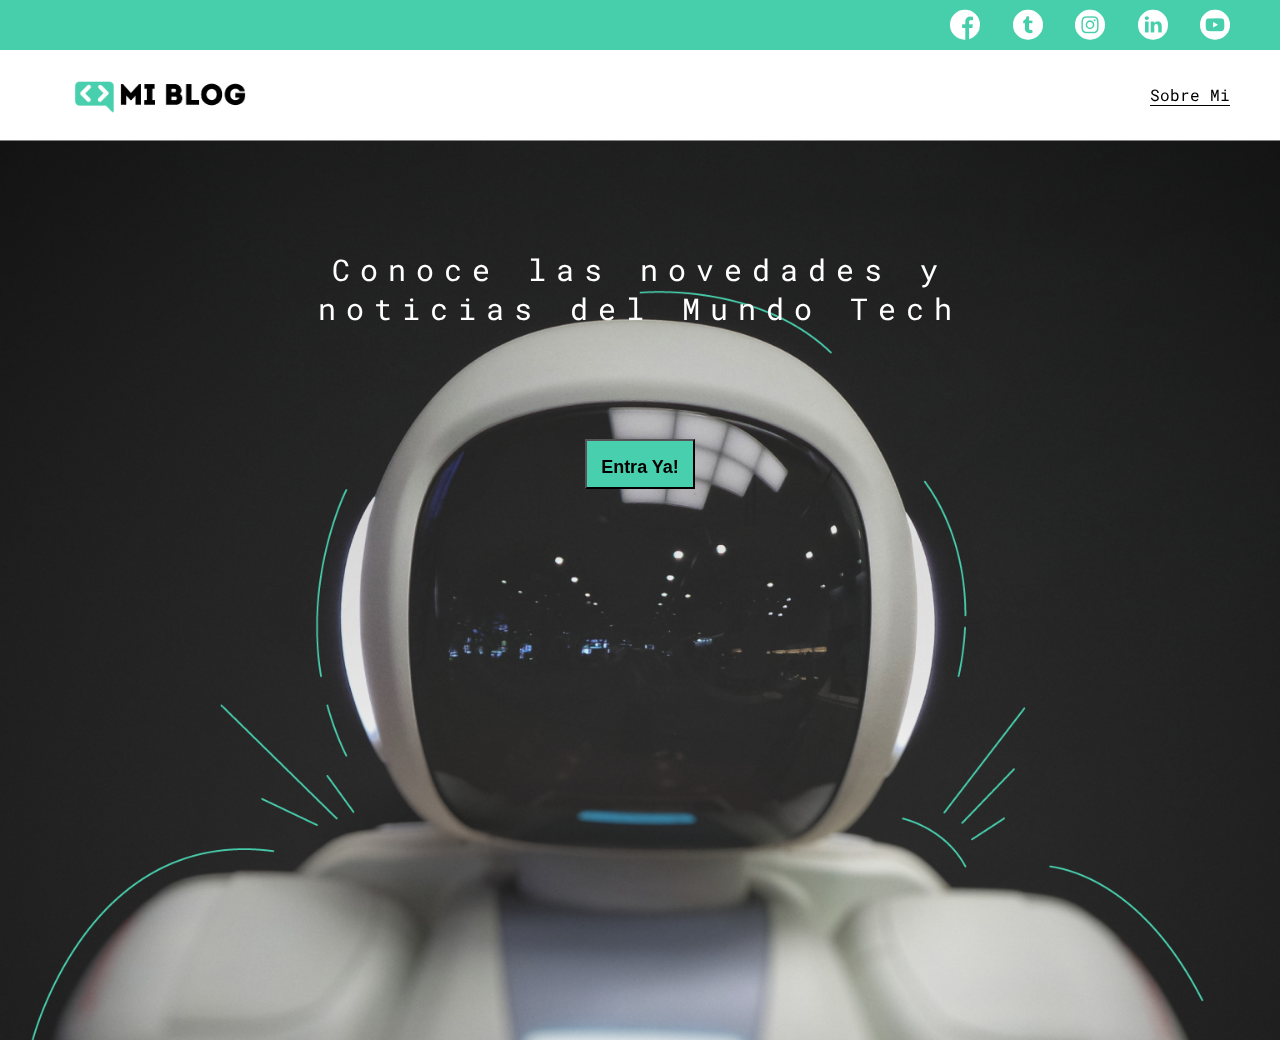
<file: index.html>
<!DOCTYPE html>
<html lang="en">
<head>
    <meta charset="UTF-8">
    <meta http-equiv="X-UA-Compatible" content="IE=edge">
    <meta name="viewport" content="width=device-width, initial-scale=1.0">
    <title>My Blog</title>
    <link rel="stylesheet" href="css/main.css">
    <link rel="stylesheet" href="css/font/flaticon.css">
    <link rel="stylesheet" href="css/media-queries.css">
</head>
<body class="home-body">
    
    <header>

        <section class="header-icons-container">
            <div class="icons">
                <a href="#"><span class="flaticon-001-facebook"></span></a>
                <a href="#"><span class="flaticon-002-twitter"></span></a>
                <a href="#"><span class="flaticon-011-instagram"></span></a>
                <a href="#"><span class="flaticon-010-linkedin"></span></a>
                <a href="#"><span class="flaticon-008-youtube"></span></a>
            </div>
        </section>
        
        <nav>

            <section class="nav-logo-container">
                <a href="/">
                    <img src="/assets/img/Logo-negro.png" alt="Logo de mi blog">
                </a>
            </section>

            <section class="profile-link">
                <a href="#">Sobre Mi</a>
            </section>

        </nav>

    </header>

    <main class="home-main">

        <section>

            <p class="home-main-text">Conoce las novedades y <br> noticias del Mundo Tech</p>
            <button type="button" class="home-main-button">
                <a href="/blogs.html">Entra Ya!</a>
            </button>

        </section>

    </main>

</body>
</html>
</file>
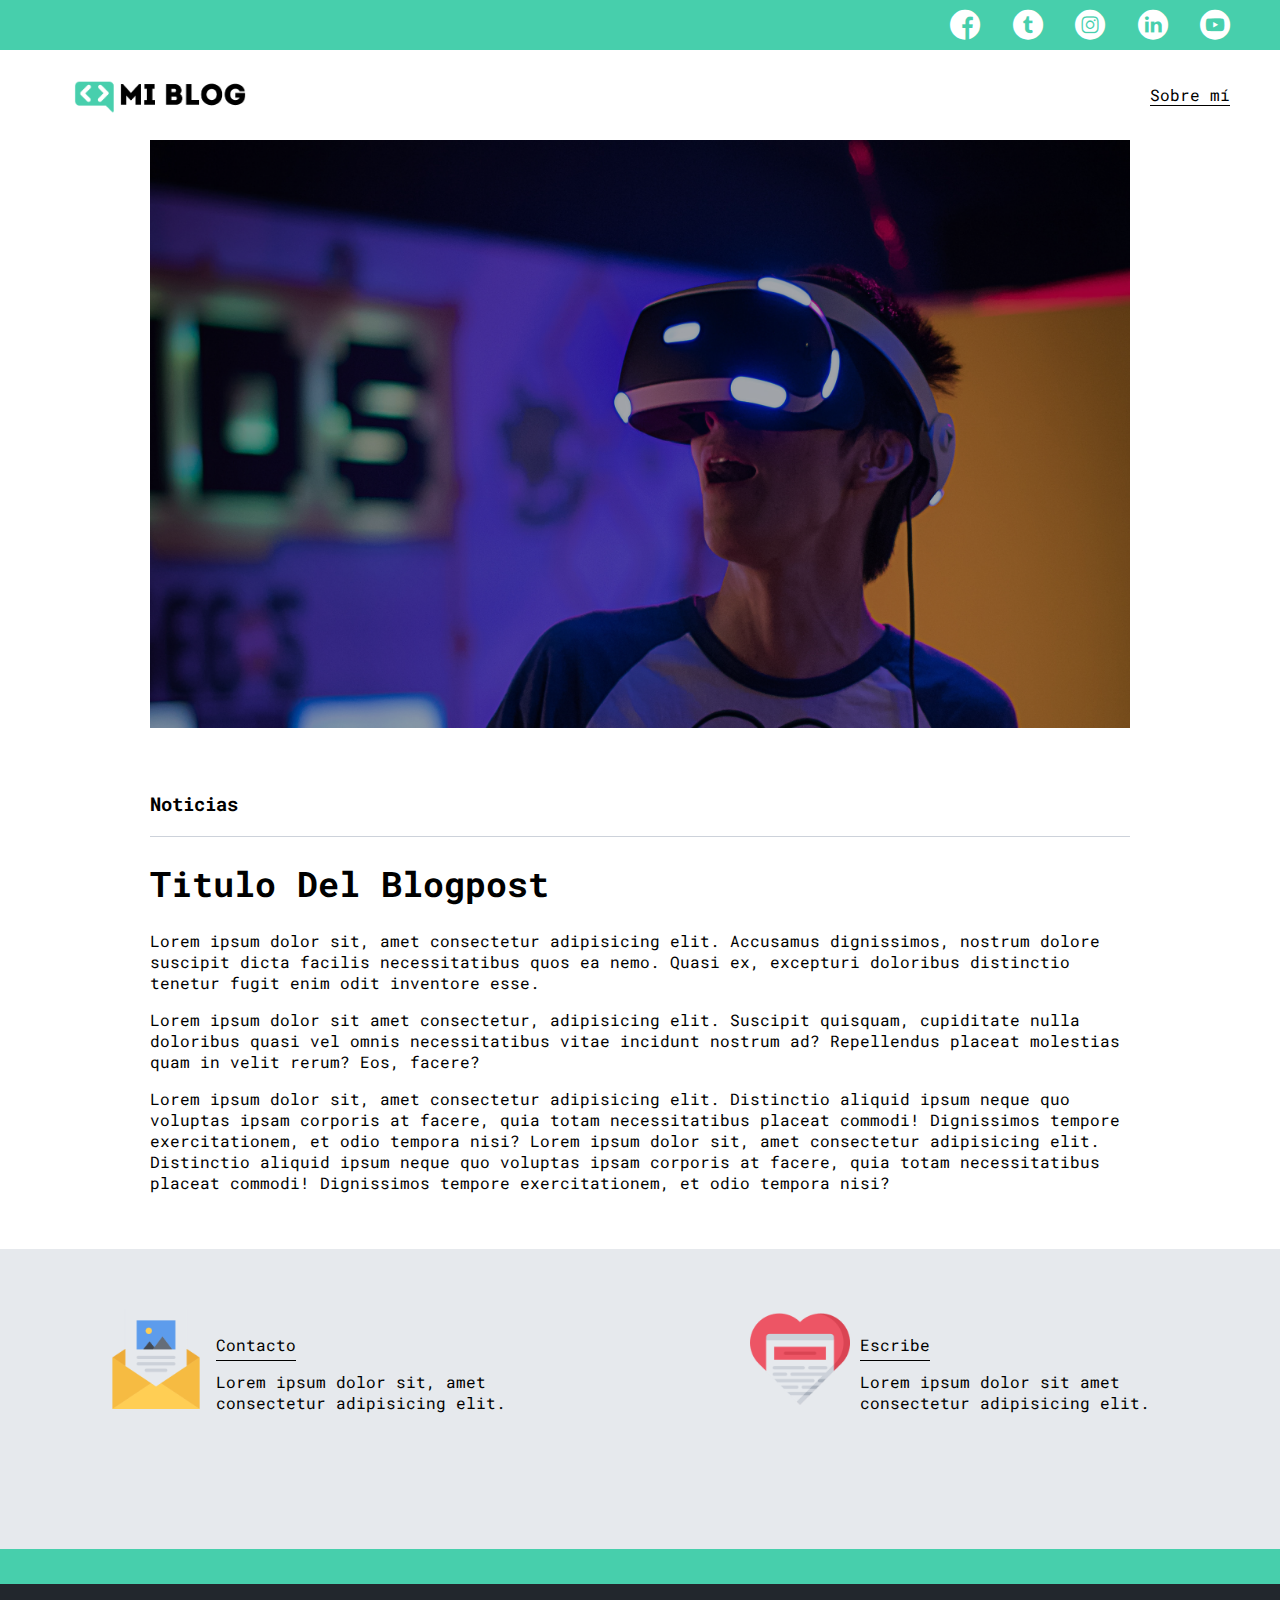
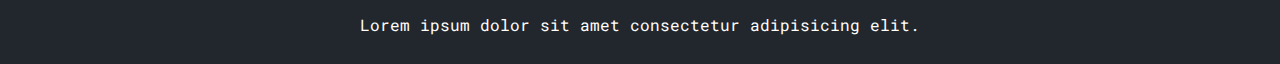
<file: blog.html>
<!DOCTYPE html>
<html lang="en">
<head>
    <meta charset="UTF-8">
    <meta name="viewport" content="width=device-width, initial-scale=1.0">
    <meta http-equiv="X-UA-Compatible" content="ie=edge">
    <title>Mi Blog</title>
    <link rel="stylesheet" href="css/main.css">
    <link rel="stylesheet" href="css/font/flaticon.css">
    <link rel="stylesheet" href="css/media-queries.css">
</head>
<body>

    <header>

        <section class="header-icons-container">
            <div class="icons">
                <a href="/"><span class="flaticon-001-facebook"></span></a>
                <a href="/"><span class="flaticon-002-twitter"></span></a>
                <a href="/"><span class="flaticon-011-instagram"></span></a>
                <a href="/"><span class="flaticon-010-linkedin"></span></a>
                <a href="/"><span class="flaticon-008-youtube"></span></a>
            </div>
        </section>

        <nav>
            <section class="nav-logo-container">
                <a href="/"><img src="assets/img/Logo-negro.png" alt="Logo de mi blog" > </a>
            </section>
            <section class="profile-link">
                <a href="perfil.html">Sobre mí</a>
            </section>
        </nav>

    </header>

    <main>

        <section class="grid-container blogpost-img-container">
            <img src="/assets/img/post-1.png" alt="Post-1">
        </section>

        <section class="blogpost-main-container">
            <div class="grid-container">
                <h3>Noticias</h3>
                <article>
                    <h1>Titulo Del Blogpost</h1>
                    <p>Lorem ipsum dolor sit, amet consectetur adipisicing elit. Accusamus dignissimos, nostrum dolore suscipit dicta facilis necessitatibus quos ea nemo. Quasi ex, excepturi doloribus distinctio tenetur fugit enim odit inventore esse.</p>
                    <p>Lorem ipsum dolor sit amet consectetur, adipisicing elit. Suscipit quisquam, cupiditate nulla doloribus quasi vel omnis necessitatibus vitae incidunt nostrum ad? Repellendus placeat molestias quam in velit rerum? Eos, facere?</p>
                    <p>Lorem ipsum dolor sit, amet consectetur adipisicing elit. Distinctio aliquid ipsum neque quo voluptas ipsam corporis at facere, quia totam necessitatibus placeat commodi! Dignissimos tempore exercitationem, et odio tempora nisi?
                    Lorem ipsum dolor sit, amet consectetur adipisicing elit. Distinctio aliquid ipsum neque quo voluptas ipsam corporis at facere, quia totam necessitatibus placeat commodi! Dignissimos tempore exercitationem, et odio tempora nisi?
                    </p>
                </article>
            </div>
        </section>

        <section class="contact-main-container">

            <div>
                <img src="/assets/img/013-newsletter.png" alt="">
                <div class="contact-left">
                    <a href="http://">Contacto</a>
                    <p>Lorem ipsum dolor sit, amet consectetur adipisicing elit.</p>
                </div>
            </div>

            <div>
                <img src="/assets/img/006-like.png" alt="">
                <div class="contact-right">
                    <a href="">Escribe</a>
                    <p>Lorem ipsum dolor sit amet consectetur adipisicing elit.</p>
                </div>
            </div>

        </section>

    </main>    


    <footer>
        <p>Lorem ipsum dolor sit amet consectetur adipisicing elit.</p>
    </footer>
 
</body>
</html>
</file>
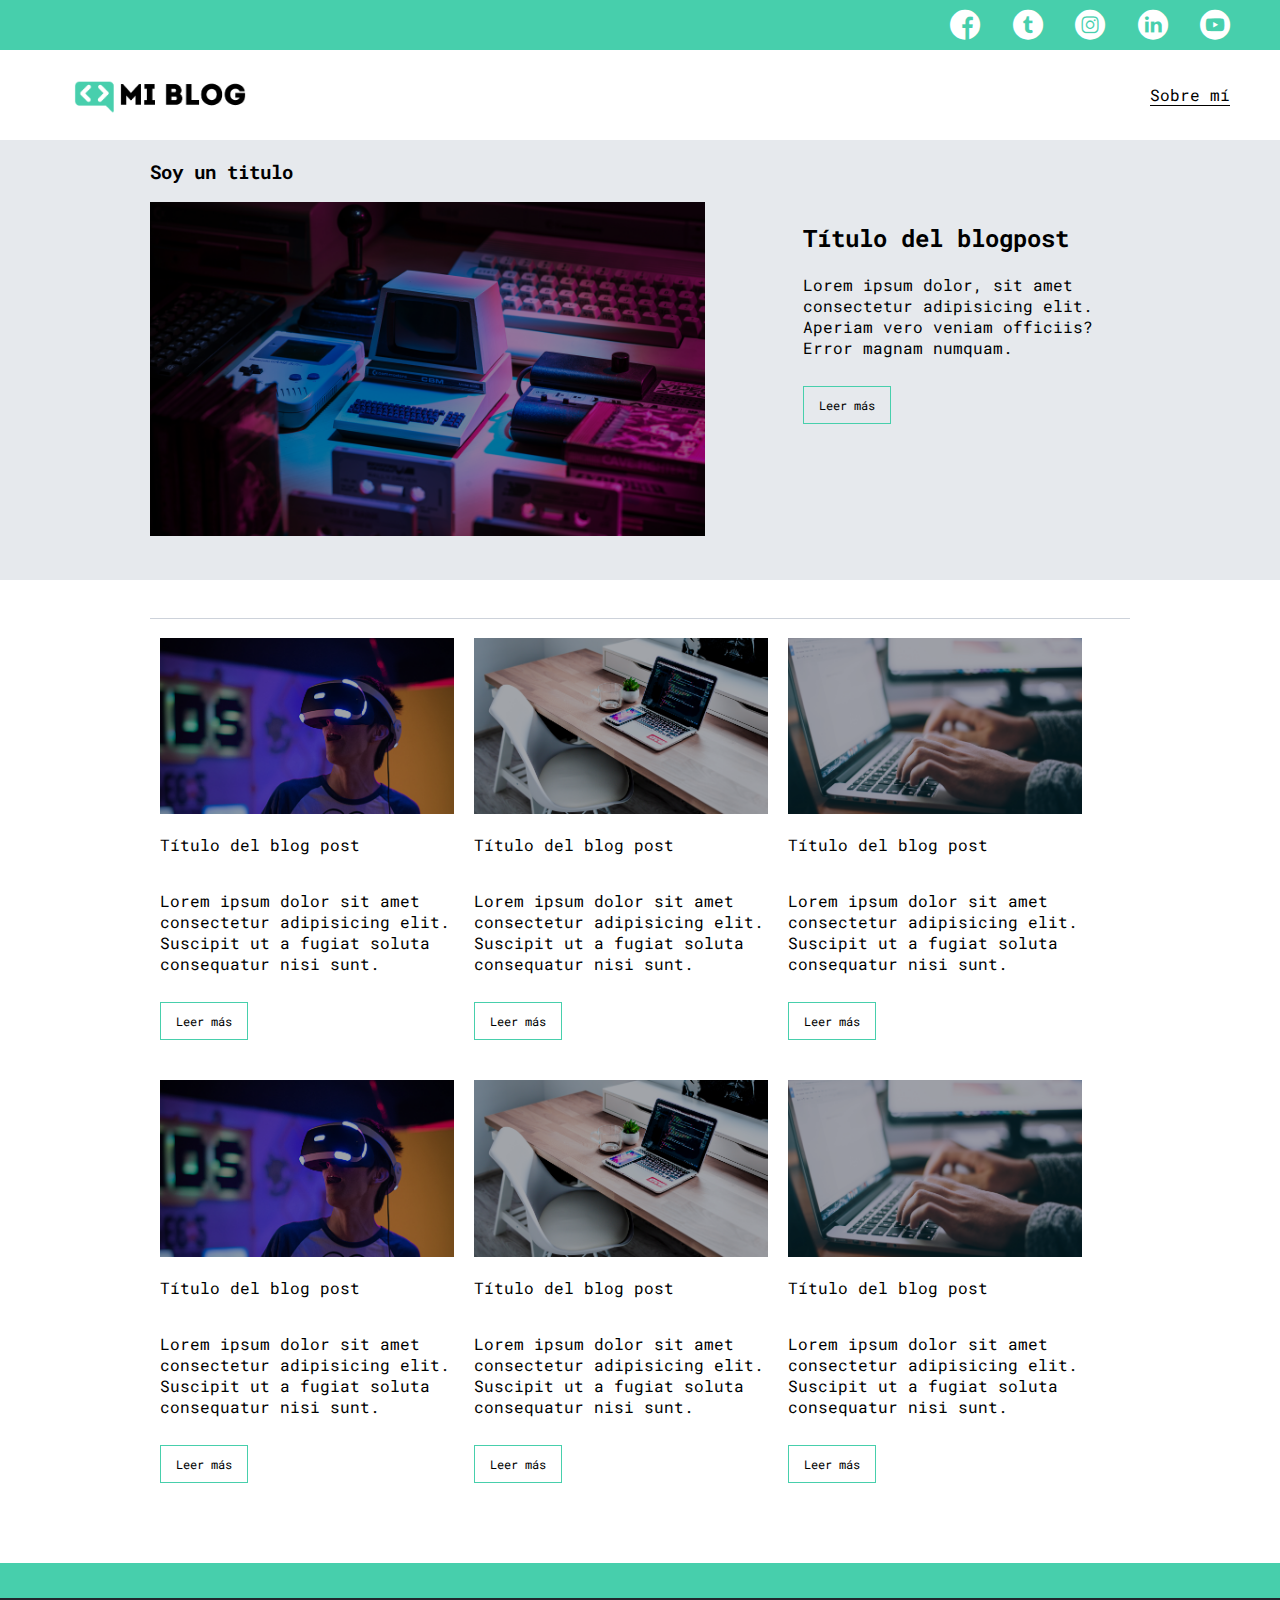
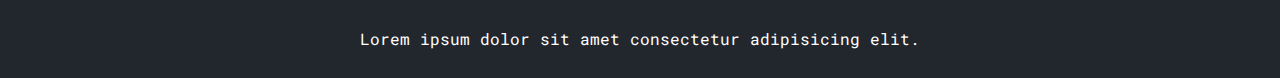
<file: blogs.html>
<!DOCTYPE html>
<html lang="en">
<head>
    <meta charset="UTF-8">
    <meta name="viewport" content="width=device-width, initial-scale=1.0">
    <meta http-equiv="X-UA-Compatible" content="ie=edge">
    <title>Mi Blog</title>
    <link rel="stylesheet" href="css/main.css">
    <link rel="stylesheet" href="css/font/flaticon.css">
    <link rel="stylesheet" href="css/media-queries.css">
</head>
<body>
    <header>
        <section class="header-icons-container">
            <div class="icons">
                <a href="/"><span class="flaticon-001-facebook"></span></a>
                <a href="/"><span class="flaticon-002-twitter"></span></a>
                <a href="/"><span class="flaticon-011-instagram"></span></a>
                <a href="/"><span class="flaticon-010-linkedin"></span></a>
                <a href="/"><span class="flaticon-008-youtube"></span></a>
            </div>
        </section>
        <nav>
            <section class="nav-logo-container">
                <a href="/"><img src="assets/img/Logo-negro.png" alt="Logo de mi blog" > </a>
            </section>
            <section class="profile-link">
                <a href="perfil.html">Sobre mí</a>
            </section>
        </nav>
    </header>
    <main class="blogs-main">
        <section class="blogs-news-container">
            <div class="grid-container blogs-main-new">
                <h3>Soy un titulo</h3>
                <div class="blogs-news-img-container">
                    <img src="assets/img/main-news-img.png" alt="">
                </div>
                <div class="blogs-news-info-container">
                    <h2>Título del blogpost</h2>
                    <p>Lorem ipsum dolor, sit amet consectetur adipisicing elit. Aperiam vero veniam officiis? Error magnam numquam.</p>
                    <a href="" class="blogs-button">Leer más</a>
                </div>
            </div>
        </section>
        <section class="blogs-posts-container">
            <div class="grid-container">
                <h3></h3>
                <article class="post-container">
                    <img src="assets/img/post-1.png" alt="">
                    <p>Título del blog post</p>
                    <p>Lorem ipsum dolor sit amet consectetur adipisicing elit. Suscipit ut a fugiat soluta consequatur nisi sunt.</p>
                    <a href="/blog.html" class="blogs-button">Leer más</a>
                </article>
                <article class="post-container">
                    <img src="assets/img/post-2.png" alt="">
                    <p>Título del blog post</p>
                    <p>Lorem ipsum dolor sit amet consectetur adipisicing elit. Suscipit ut a fugiat soluta consequatur nisi sunt.</p>
                    <a href="/blog.html" class="blogs-button">Leer más</a>
                </article>
                <article class="post-container">
                    <img src="assets/img/post-3.png" alt="">
                    <p>Título del blog post</p>
                    <p>Lorem ipsum dolor sit amet consectetur adipisicing elit. Suscipit ut a fugiat soluta consequatur nisi sunt.</p>
                    <a href="/blog.html" class="blogs-button">Leer más</a>
                </article>
                <article class="post-container">
                    <img src="assets/img/post-1.png" alt="">
                    <p>Título del blog post</p>
                    <p>Lorem ipsum dolor sit amet consectetur adipisicing elit. Suscipit ut a fugiat soluta consequatur nisi sunt.</p>
                    <a href="/blog.html" class="blogs-button">Leer más</a>
                </article>
                <article class="post-container">
                    <img src="assets/img/post-2.png" alt="">
                    <p>Título del blog post</p>
                    <p>Lorem ipsum dolor sit amet consectetur adipisicing elit. Suscipit ut a fugiat soluta consequatur nisi sunt.</p>
                    <a href="/blog.html" class="blogs-button">Leer más</a>
                </article>
                <article class="post-container">
                    <img src="assets/img/post-3.png" alt="">
                    <p>Título del blog post</p>
                    <p>Lorem ipsum dolor sit amet consectetur adipisicing elit. Suscipit ut a fugiat soluta consequatur nisi sunt.</p>
                    <a href="/blog.html" class="blogs-button">Leer más</a>
                </article>
            </div>
        </section>
    </main>

    <footer>
        <p>Lorem ipsum dolor sit amet consectetur adipisicing elit.</p>
    </footer>
 
</body>
</html>
</file>
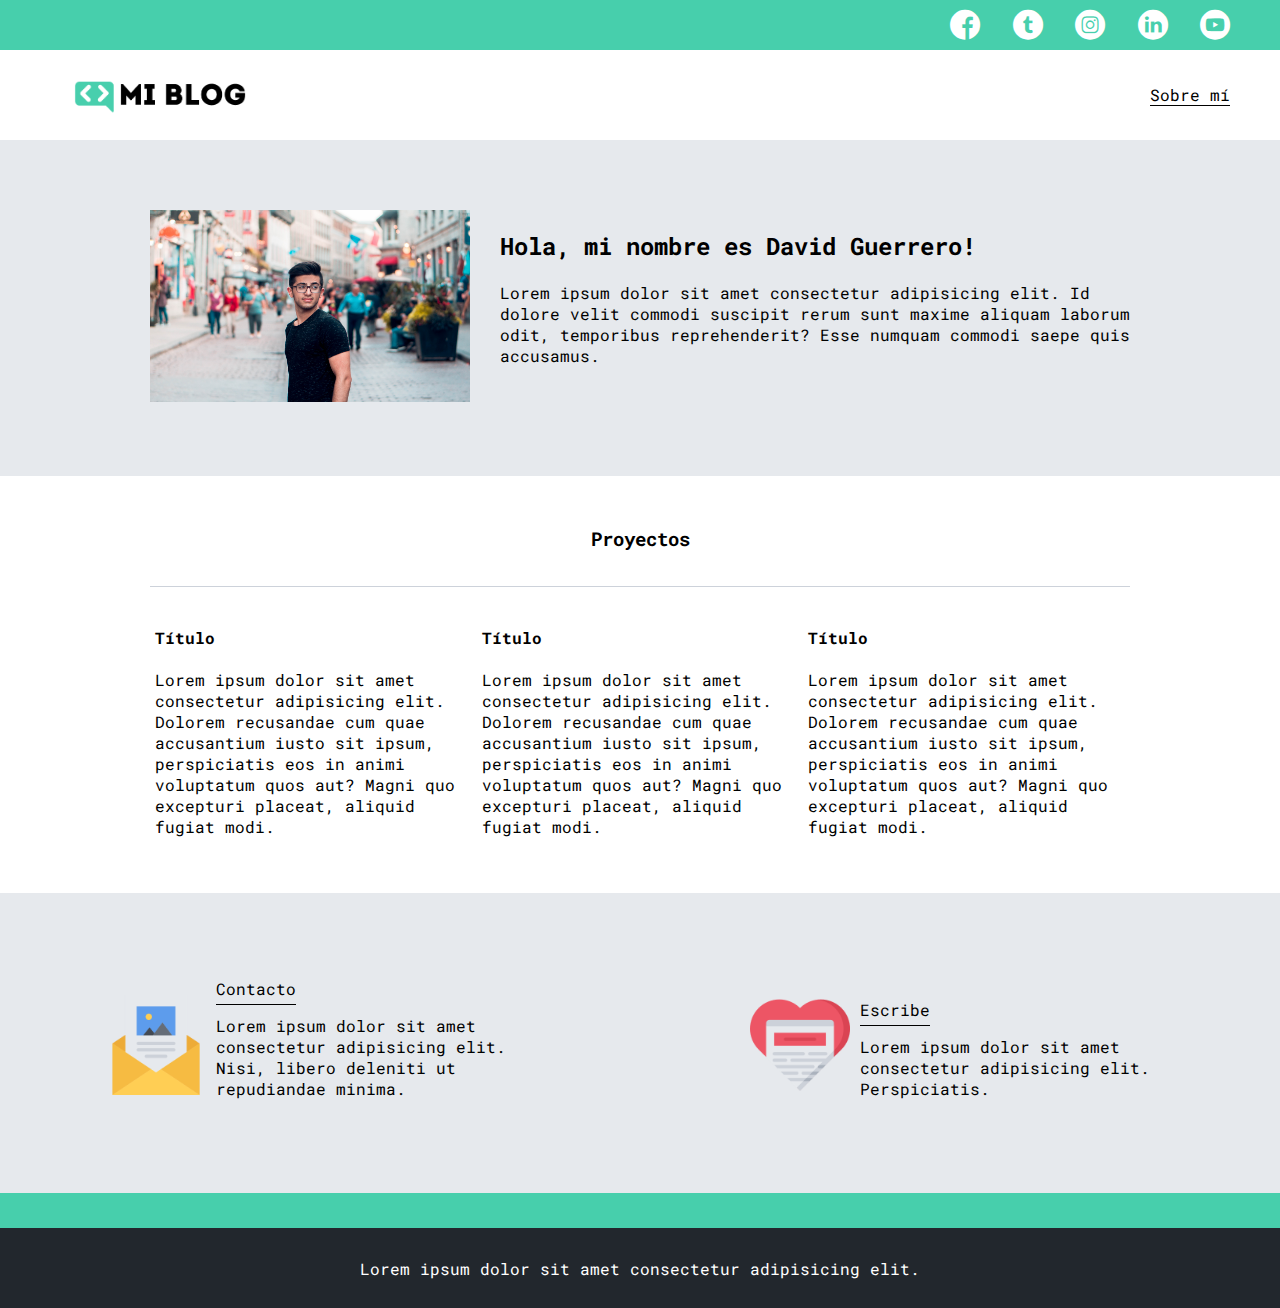
<file: perfil.html>
<!DOCTYPE html>
<html lang="en">
<head>
    <meta charset="UTF-8">
    <meta name="viewport" content="width=device-width, initial-scale=1.0">
    <meta http-equiv="X-UA-Compatible" content="ie=edge">
    <title>Mi Blog</title>
    <link rel="stylesheet" href="css/main.css">
    <link rel="stylesheet" href="css/font/flaticon.css">
    <link rel="stylesheet" href="css/media-queries.css">
</head>
<body>
    <header>
        <section class="header-icons-container">
            <div class="icons">
                <a href="/"><span class="flaticon-001-facebook"></span></a>
                <a href="/"><span class="flaticon-002-twitter"></span></a>
                <a href="/"><span class="flaticon-011-instagram"></span></a>
                <a href="/"><span class="flaticon-010-linkedin"></span></a>
                <a href="/"><span class="flaticon-008-youtube"></span></a>
            </div>
        </section>
        <nav>
            <section class="nav-logo-container">
                <a href="/"><img src="assets/img/Logo-negro.png" alt="Logo de mi blog" > </a>
            </section>
            <section class="profile-link">
                <a href="perfil.html">Sobre mí</a>
            </section>
        </nav>
    </header>
    <main>
        <section class="profile-main-container">
            <div class="grid-container profile-container">
                <div>
                    <img src="assets/img/profile-pic.jpg" alt="">
                </div>
                <div>
                    <h2>Hola, mi nombre es David Guerrero!</h2>
                    <p>Lorem ipsum dolor sit amet consectetur adipisicing elit. Id dolore velit commodi suscipit rerum sunt maxime aliquam laborum odit, temporibus reprehenderit? Esse numquam commodi saepe quis accusamus.</p>
                </div>
            </div>
        </section>
        <section class="profile-main-proyects">
            <div class="grid-container">
                <h3>Proyectos</h3>
                <div class="proyects-main-container">
                    <article class="proyect-container">
                        <h4>Título</h4>
                        <p>Lorem ipsum dolor sit amet consectetur adipisicing elit. Dolorem recusandae cum quae accusantium iusto sit ipsum, perspiciatis eos in animi voluptatum quos aut? Magni quo excepturi placeat, aliquid fugiat modi.</p>
                    </article>
                    <article class="proyect-container">
                        <h4>Título</h4>
                        <p>Lorem ipsum dolor sit amet consectetur adipisicing elit. Dolorem recusandae cum quae accusantium iusto sit ipsum, perspiciatis eos in animi voluptatum quos aut? Magni quo excepturi placeat, aliquid fugiat modi.</p>
                    </article>
                    <article class="proyect-container">
                        <h4>Título</h4>
                        <p>Lorem ipsum dolor sit amet consectetur adipisicing elit. Dolorem recusandae cum quae accusantium iusto sit ipsum, perspiciatis eos in animi voluptatum quos aut? Magni quo excepturi placeat, aliquid fugiat modi.</p>
                    </article>
                </div>
            </div>
        </section>

        <section class="contact-main-container">
            <div>
                <img src="assets/img/013-newsletter.png" alt="">
                <div class="contact-left">
                    <a href="/">Contacto</a>
                    <p>Lorem ipsum dolor sit amet consectetur adipisicing elit. Nisi, libero deleniti ut repudiandae minima.</p>
                </div>
            </div>
            <div>
                <img src="assets/img/006-like.png" alt="">
                <div class="contact-right">
                    <a href="/">Escribe</a>
                    <p>Lorem ipsum dolor sit amet consectetur adipisicing elit. Perspiciatis.</p>
                </div>
            </div>
        </section>
    </main>
    <footer>
        <p>Lorem ipsum dolor sit amet consectetur adipisicing elit.</p>
    </footer>
</body>
</html>
</file>
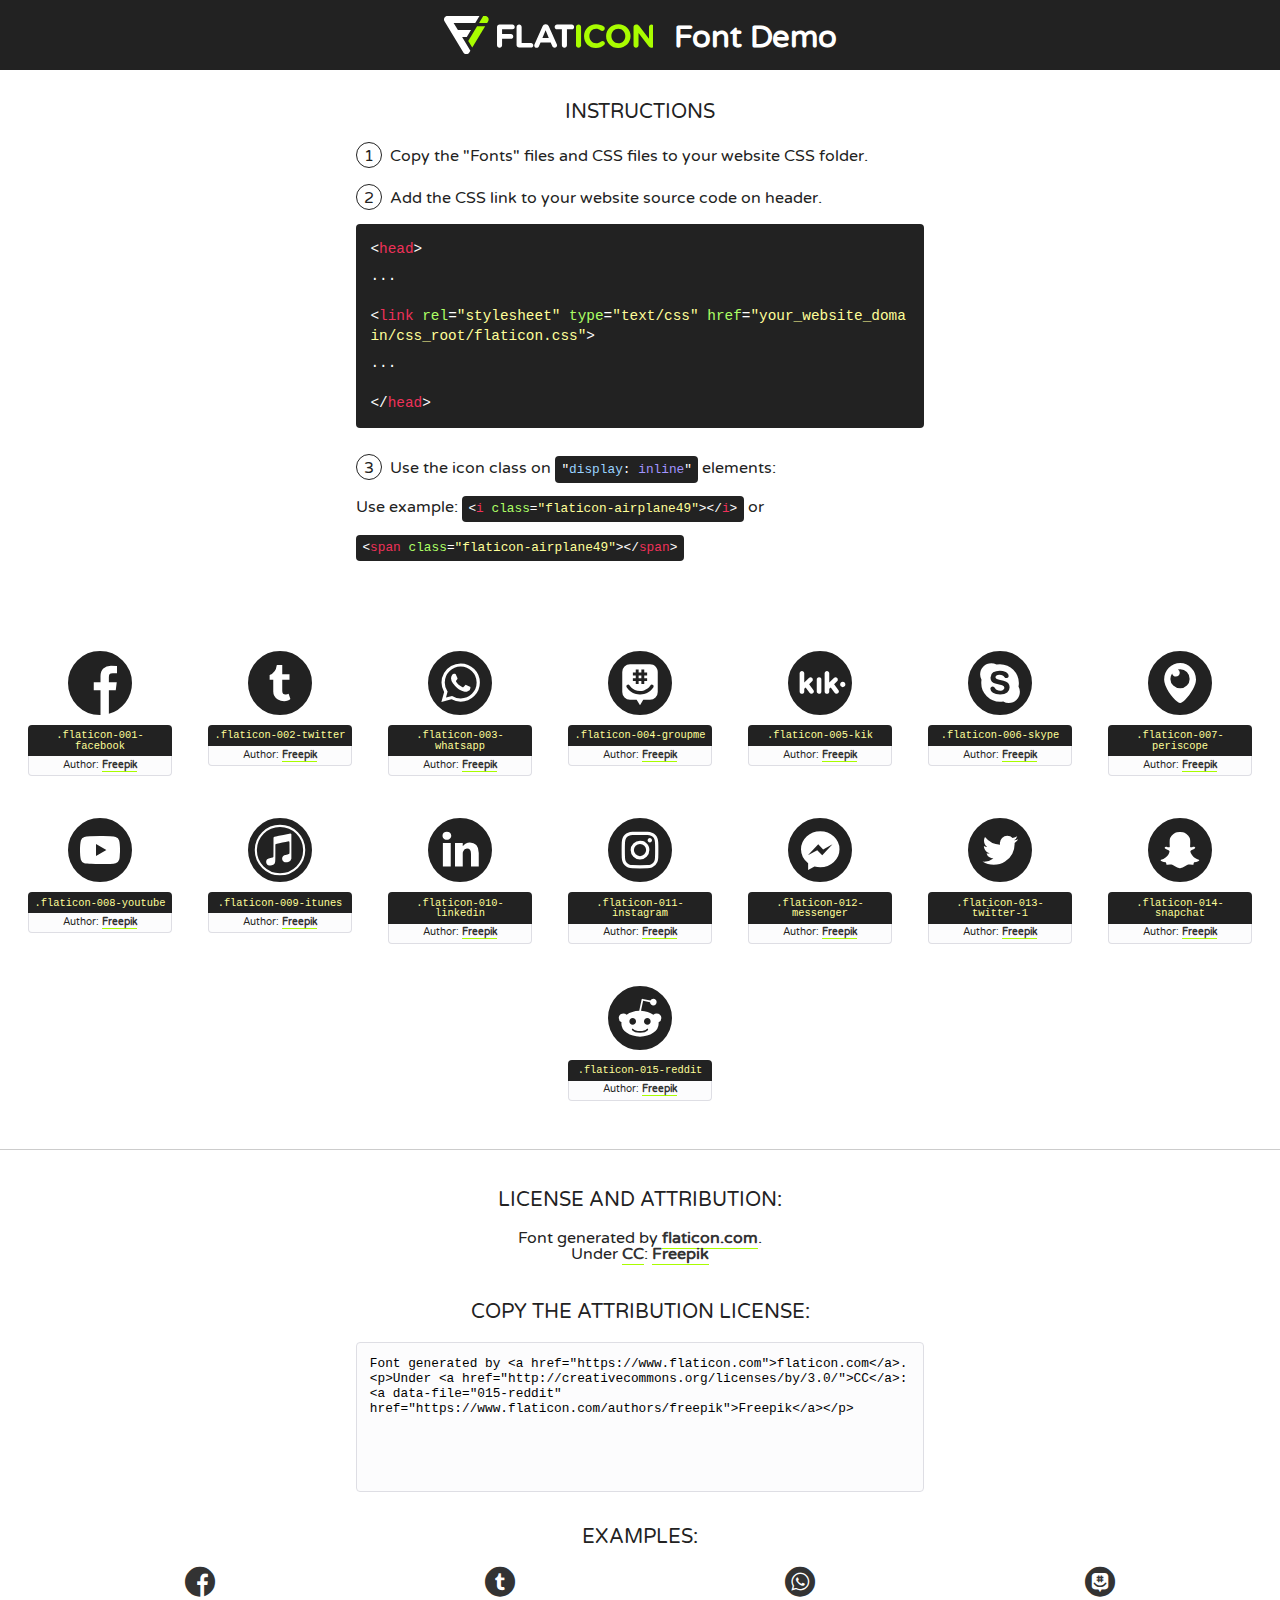
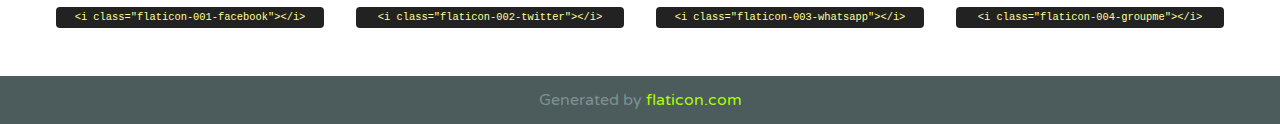
<file: css/font/flaticon.html>
<!DOCTYPE html>
<!--
  Flaticon icon font: Flaticon
  Creation date: 20/12/2018 09:27
-->
<html>
<!DOCTYPE html>
<html>

<head>
    <title>Flaticon WebFont</title>
    <link href="http://fonts.googleapis.com/css?family=Varela+Round" rel="stylesheet" type="text/css" />
    <link rel="stylesheet" type="text/css" href="flaticon.css">
    <meta charset="UTF-8">
    <style>
    html, body, div, span, applet, object, iframe,
    h1, h2, h3, h4, h5, h6, p, blockquote, pre,
    a, abbr, acronym, address, big, cite, code,
    del, dfn, em, img, ins, kbd, q, s, samp,
    small, strike, strong, sub, sup, tt, var,
    b, u, i, center,
    dl, dt, dd, ol, ul, li,
    fieldset, form, label, legend,
    table, caption, tbody, tfoot, thead, tr, th, td,
    article, aside, canvas, details, embed, 
    figure, figcaption, footer, header, hgroup, 
    menu, nav, output, ruby, section, summary,
    time, mark, audio, video {
        margin: 0;
        padding: 0;
        border: 0;
        font-size: 100%;
        font: inherit;
        vertical-align: baseline;
    }
    /* HTML5 display-role reset for older browsers */
    article, aside, details, figcaption, figure, 
    footer, header, hgroup, menu, nav, section {
        display: block;
    }
    body {
        line-height: 1;
    }
    ol, ul {
        list-style: none;
    }
    blockquote, q {
        quotes: none;
    }
    blockquote:before, blockquote:after,
    q:before, q:after {
        content: '';
        content: none;
    }
    table {
        border-collapse: collapse;
        border-spacing: 0;
    }
    body {
        font-family: 'Varela Round', Helvetica, Arial, sans-serif;
        font-size: 16px;
        color: #222;
    }
    a {
        color: #333;
        border-bottom: 1px solid #a9fd00;
        font-weight: bold;
        text-decoration: none;
    }
    * {
        -moz-box-sizing: border-box;
        -webkit-box-sizing: border-box;
        box-sizing: border-box;
        margin: 0;
        padding: 0;
    }
    [class^="flaticon-"]:before, [class*=" flaticon-"]:before, [class^="flaticon-"]:after, [class*=" flaticon-"]:after {
        font-family: Flaticon;
        font-size: 30px;
        font-style: normal;
        margin-left: 20px;
        color: #333;
    }
    .wrapper {
        max-width: 600px;
        margin: auto;
        padding: 0 1em;
    }
    .title {
        font-size: 1.25em;
        text-align: center;
        margin-bottom: 1em;
        text-transform: uppercase;
    }
    header {
        text-align: center;
        background-color: #222;
        color: #fff;
        padding: 1em;
    }
    header .logo {
        width: 210px;
        height: 38px;
        display: inline-block;
        vertical-align: middle;
        margin-right: 1em;
        border: none;
    }
    header strong {
        font-size: 1.95em;
        font-weight: bold;
        vertical-align: middle;
        margin-top: 5px;
        display: inline-block;
    }
    .demo {
        margin: 2em auto;
        line-height: 1.25em;
    }
    .demo ul li {
        margin-bottom: 1em;
    }
    .demo ul li .num {
        color: #222;
        border-radius: 20px;
        display: inline-block;
        width: 26px;
        padding: 3px;
        height: 26px;
        text-align: center;
        margin-right: 0.5em;
        border: 1px solid #222;
    }
    .demo ul li code {
        background-color: #222;
        border-radius: 4px;
        padding: 0.25em 0.5em;
        display: inline-block;
        color: #fff;
        font-family: Consolas,Monaco,Lucida Console,Liberation Mono,DejaVu Sans Mono,Bitstream Vera Sans Mono,Courier New, monospace;
        font-weight: lighter;
        margin-top: 1em;
        font-size: 0.8em;
        word-break: break-all;
    }
    .demo ul li code.big {
        padding: 1em;
        font-size: 0.9em;
    }
    .demo ul li code .red {
        color: #EF3159;
    }
    .demo ul li code .green {
        color: #ACFF65;
    }
    .demo ul li code .yellow {
        color: #FFFF99;
    }
    .demo ul li code .blue {
        color: #99D3FF;
    }
    .demo ul li code .purple {
        color: #A295FF;
    }
    .demo ul li code .dots {
        margin-top: 0.5em;
        display: block;
    }
    #glyphs {
        border-bottom: 1px solid #ccc;
        padding: 2em 0;
        text-align: center;
    }
    .glyph {
        display: inline-block;
        width: 9em;
        margin: 1em;
        text-align: center;
        vertical-align: top;
        background: #FFF;
    }
    .glyph .glyph-icon {
        padding: 10px;
        display: block;
        font-family:"Flaticon";
        font-size: 64px;
        line-height: 1;
    }
    .glyph .glyph-icon:before {
        font-size: 64px;
        color: #222;
        margin-left: 0;
    }
    .class-name {
        font-size: 0.65em;
        background-color: #222;
        color: #fff;
        border-radius: 4px 4px 0 0;
        padding: 0.5em;
        color: #FFFF99;
        font-family: Consolas,Monaco,Lucida Console,Liberation Mono,DejaVu Sans Mono,Bitstream Vera Sans Mono,Courier New, monospace;
    }
    .author-name {
        font-size: 0.6em;
        background-color: #fcfcfd;
        border: 1px solid #DEDEE4;
        border-top: 0;
        border-radius: 0 0 4px 4px;
        padding: 0.5em;
    }
    .class-name:last-child {
        font-size: 10px;
        color:#888;
    }
    .class-name:last-child a {
        font-size: 10px;
        color:#555;
    }
    .class-name:last-child a:hover {
        color:#a9fd00;
    }
    .glyph > input {
        display: block;
        width: 100px;
        margin: 5px auto;
        text-align: center;
        font-size: 12px;
        cursor: text;
    }
    .glyph > input.icon-input {
        font-family:"Flaticon";
        font-size: 16px;
        margin-bottom: 10px;
    }
    .attribution .title {
        margin-top: 2em;
    }
    .attribution textarea {
        background-color: #fcfcfd;
        padding: 1em;
        border: none;
        box-shadow: none;
        border: 1px solid #DEDEE4;
        border-radius: 4px;
        resize: none;
        width: 100%;
        height: 150px;
        font-size: 0.8em;
        font-family: Consolas,Monaco,Lucida Console,Liberation Mono,DejaVu Sans Mono,Bitstream Vera Sans Mono,Courier New, monospace;
        -webkit-appearance: none;
    }
    .iconsuse {
        margin: 2em auto;
        text-align: center;
        max-width: 1200px;
    }
    .iconsuse:after {
        content: '';
        display: table;
        clear: both;
    }
    .iconsuse .image {
        float: left;
        width: 25%;
        padding: 0 1em;
    }
    .iconsuse .image p {
        margin-bottom: 1em;
    }
    .iconsuse .image span {
        display: block;
        font-size: 0.65em;
        background-color: #222;
        color: #fff;
        border-radius: 4px;
        padding: 0.5em;
        color: #FFFF99;
        margin-top: 1em;
        font-family: Consolas,Monaco,Lucida Console,Liberation Mono,DejaVu Sans Mono,Bitstream Vera Sans Mono,Courier New, monospace;
    }
    #footer {
        text-align: center;
        background-color: #4C5B5C;
        color: #7c9192;
        padding: 1em;
    }
    #footer a {
        border: none;
        color: #a9fd00;
        font-weight: normal;
    }
    @media (max-width: 960px) {
        .iconsuse .image {
            width: 50%;
        }
    }
    @media (max-width: 560px) {
        .iconsuse .image {
            width: 100%;
        }
    }
    </style>
</head>

<body class="characters-off">

    <header>
        <a href="https://www.flaticon.com" target="_blank" class="logo">
            <svg version="1.1" xmlns="http://www.w3.org/2000/svg" xmlns:xlink="http://www.w3.org/1999/xlink" xmlns:a="http://ns.adobe.com/AdobeSVGViewerExtensions/3.0/" viewBox="0 0 560.875 102.036" enable-background="new 0 0 560.875 102.036" xml:space="preserve">
                <defs>
                </defs>
                <g>
                    <g class="letters">
                        <path fill="#ffffff" d="M141.596,29.675c0-3.777,2.985-6.767,6.764-6.767h34.438c3.426,0,6.15,2.728,6.15,6.15
                        c0,3.43-2.724,6.149-6.15,6.149h-27.674v13.091h23.719c3.429,0,6.151,2.724,6.151,6.15c0,3.43-2.723,6.149-6.151,6.149h-23.719
                        v17.574c0,3.773-2.986,6.761-6.764,6.761c-3.779,0-6.764-2.989-6.764-6.761V29.675z"></path>
                        <path fill="#ffffff" d="M193.844,29.149c0-3.781,2.985-6.767,6.764-6.767c3.776,0,6.763,2.985,6.763,6.767v42.957h25.039
                        c3.426,0,6.149,2.726,6.149,6.153c0,3.425-2.723,6.15-6.149,6.15h-31.802c-3.779,0-6.764-2.986-6.764-6.768V29.149z"></path>
                        <path fill="#ffffff" d="M241.891,75.71l21.438-48.407c1.492-3.341,4.215-5.357,7.906-5.357h0.792
                        c3.686,0,6.323,2.017,7.815,5.357l21.439,48.407c0.436,0.967,0.701,1.845,0.701,2.723c0,3.602-2.809,6.501-6.414,6.501
                        c-3.161,0-5.269-1.845-6.499-4.655l-4.132-9.661h-27.059l-4.301,10.102c-1.144,2.631-3.426,4.214-6.237,4.214
                        c-3.517,0-6.24-2.81-6.24-6.325C241.1,77.64,241.451,76.677,241.891,75.71z M279.932,58.666l-8.521-20.297l-8.526,20.297H279.932
                        z"></path>
                        <path fill="#ffffff" d="M314.864,35.387H301.86c-3.429,0-6.239-2.813-6.239-6.238c0-3.429,2.811-6.24,6.239-6.24h39.533
                        c3.426,0,6.237,2.811,6.237,6.24c0,3.425-2.811,6.238-6.237,6.238h-13.001v42.785c0,3.773-2.99,6.761-6.764,6.761
                        c-3.779,0-6.764-2.989-6.764-6.761V35.387z"></path>
                        <path fill="#A9FD00" d="M352.615,29.149c0-3.781,2.985-6.767,6.767-6.767c3.774,0,6.761,2.985,6.761,6.767v49.024
                        c0,3.773-2.987,6.761-6.761,6.761c-3.781,0-6.767-2.989-6.767-6.761V29.149z"></path>
                        <path fill="#A9FD00" d="M374.132,53.836v-0.179c0-17.481,13.178-31.801,32.065-31.801c9.22,0,15.459,2.458,20.557,6.238
                        c1.402,1.054,2.637,2.985,2.637,5.357c0,3.692-2.985,6.59-6.681,6.59c-1.845,0-3.071-0.702-4.044-1.319
                        c-3.776-2.813-7.729-4.393-12.562-4.393c-10.364,0-17.831,8.611-17.831,19.154v0.173c0,10.542,7.291,19.329,17.831,19.329
                        c5.715,0,9.492-1.756,13.359-4.834c1.049-0.874,2.458-1.491,4.039-1.491c3.429,0,6.325,2.813,6.325,6.236
                        c0,2.106-1.056,3.78-2.282,4.834c-5.539,4.834-12.036,7.733-21.878,7.733C387.572,85.464,374.132,71.493,374.132,53.836z"></path>
                        <path fill="#A9FD00" d="M433.009,53.836v-0.179c0-17.481,13.79-31.801,32.766-31.801c18.981,0,32.592,14.143,32.592,31.628v0.173
                        c0,17.483-13.785,31.807-32.769,31.807C446.625,85.464,433.009,71.32,433.009,53.836z M484.224,53.836v-0.179
                        c0-10.539-7.725-19.326-18.626-19.326c-10.893,0-18.449,8.611-18.449,19.154v0.173c0,10.542,7.73,19.329,18.626,19.329
                        C476.676,72.986,484.224,64.378,484.224,53.836z"></path>
                        <path fill="#A9FD00" d="M506.233,29.321c0-3.774,2.99-6.763,6.767-6.763h1.401c3.252,0,5.183,1.583,7.029,3.953l26.093,34.265
                        V29.059c0-3.692,2.99-6.677,6.681-6.677c3.683,0,6.671,2.985,6.671,6.677v48.934c0,3.78-2.987,6.765-6.764,6.765h-0.436
                        c-3.257,0-5.188-1.581-7.034-3.953l-27.056-35.492v32.944c0,3.687-2.985,6.676-6.678,6.676c-3.683,0-6.673-2.989-6.673-6.676
                        V29.321z"></path>
                    </g>
                    <g class="insignia">
                        <path fill="#ffffff" d="M48.372,56.137h12.517l11.156-18.537H37.186L25.688,18.539h57.825L94.668,0H9.271
                        C5.925,0,2.842,1.801,1.198,4.716c-1.644,2.907-1.593,6.482,0.134,9.343l50.38,83.501c1.678,2.781,4.689,4.476,7.938,4.476
                        c3.246,0,6.257-1.695,7.935-4.476l2.898-4.804L48.372,56.137z"></path>
                        <g class="i">
                            <path fill="#A9FD00" d="M93.575,18.539h0.031v0.004l21.652,0.004l2.705-4.488c1.727-2.861,1.778-6.436,0.133-9.343
                            C116.454,1.801,113.371,0,110.026,0h-5.294L93.575,18.539z"></path>
                            <polygon fill="#A9FD00" points="88.291,27.356 64.725,66.486 75.519,84.404 109.942,27.356"></polygon>
                        </g>
                    </g>
                </g>
            </svg>
        </a>
        <strong>Font Demo</strong>
    </header>


    <section class="demo wrapper">

        <p class="title">Instructions</p>

        <ul>
            <li>
                <span class="num">1</span>Copy the "Fonts" files and CSS files to your website CSS folder.
            </li>
            <li>
                <span class="num">2</span>Add the CSS link to your website source code on header.
                <code class="big">
                    &lt;<span class="red">head</span>&gt;
                    <br/><span class="dots">...</span>
                    <br/>&lt;<span class="red">link</span> <span class="green">rel</span>=<span class="yellow">"stylesheet"</span> <span class="green">type</span>=<span class="yellow">"text/css"</span> <span class="green">href</span>=<span class="yellow">"your_website_domain/css_root/flaticon.css"</span>&gt;
                    <br/><span class="dots">...</span>
                    <br/>&lt;/<span class="red">head</span>&gt;
                </code>
            </li>

            <li>
                <p>
                    <span class="num">3</span>Use the icon class on <code>"<span class="blue">display</span>:<span class="purple"> inline</span>"</code> elements:
                    <br />
                    Use example: <code>&lt;<span class="red">i</span> <span class="green">class</span>=<span class="yellow">&quot;flaticon-airplane49&quot;</span>&gt;&lt;/<span class="red">i</span>&gt;</code> or <code>&lt;<span class="red">span</span> <span class="green">class</span>=<span class="yellow">&quot;flaticon-airplane49&quot;</span>&gt;&lt;/<span class="red">span</span>&gt;</code>
            </li>
        </ul>

    </section>




   <section id="glyphs">          
    
      
        <div class="glyph"><div class="glyph-icon flaticon-001-facebook"></div>
            <div class="class-name">.flaticon-001-facebook</div>
            <div class="author-name">Author: <a data-file="001-facebook" href="https://www.flaticon.com/authors/freepik">Freepik</a> </div> 
        </div>        
        
        <div class="glyph"><div class="glyph-icon flaticon-002-twitter"></div>
            <div class="class-name">.flaticon-002-twitter</div>
            <div class="author-name">Author: <a data-file="002-twitter" href="https://www.flaticon.com/authors/freepik">Freepik</a> </div> 
        </div>        
        
        <div class="glyph"><div class="glyph-icon flaticon-003-whatsapp"></div>
            <div class="class-name">.flaticon-003-whatsapp</div>
            <div class="author-name">Author: <a data-file="003-whatsapp" href="https://www.flaticon.com/authors/freepik">Freepik</a> </div> 
        </div>        
        
        <div class="glyph"><div class="glyph-icon flaticon-004-groupme"></div>
            <div class="class-name">.flaticon-004-groupme</div>
            <div class="author-name">Author: <a data-file="004-groupme" href="https://www.flaticon.com/authors/freepik">Freepik</a> </div> 
        </div>        
        
        <div class="glyph"><div class="glyph-icon flaticon-005-kik"></div>
            <div class="class-name">.flaticon-005-kik</div>
            <div class="author-name">Author: <a data-file="005-kik" href="https://www.flaticon.com/authors/freepik">Freepik</a> </div> 
        </div>        
        
        <div class="glyph"><div class="glyph-icon flaticon-006-skype"></div>
            <div class="class-name">.flaticon-006-skype</div>
            <div class="author-name">Author: <a data-file="006-skype" href="https://www.flaticon.com/authors/freepik">Freepik</a> </div> 
        </div>        
        
        <div class="glyph"><div class="glyph-icon flaticon-007-periscope"></div>
            <div class="class-name">.flaticon-007-periscope</div>
            <div class="author-name">Author: <a data-file="007-periscope" href="https://www.flaticon.com/authors/freepik">Freepik</a> </div> 
        </div>        
        
        <div class="glyph"><div class="glyph-icon flaticon-008-youtube"></div>
            <div class="class-name">.flaticon-008-youtube</div>
            <div class="author-name">Author: <a data-file="008-youtube" href="https://www.flaticon.com/authors/freepik">Freepik</a> </div> 
        </div>        
        
        <div class="glyph"><div class="glyph-icon flaticon-009-itunes"></div>
            <div class="class-name">.flaticon-009-itunes</div>
            <div class="author-name">Author: <a data-file="009-itunes" href="https://www.flaticon.com/authors/freepik">Freepik</a> </div> 
        </div>        
        
        <div class="glyph"><div class="glyph-icon flaticon-010-linkedin"></div>
            <div class="class-name">.flaticon-010-linkedin</div>
            <div class="author-name">Author: <a data-file="010-linkedin" href="https://www.flaticon.com/authors/freepik">Freepik</a> </div> 
        </div>        
        
        <div class="glyph"><div class="glyph-icon flaticon-011-instagram"></div>
            <div class="class-name">.flaticon-011-instagram</div>
            <div class="author-name">Author: <a data-file="011-instagram" href="https://www.flaticon.com/authors/freepik">Freepik</a> </div> 
        </div>        
        
        <div class="glyph"><div class="glyph-icon flaticon-012-messenger"></div>
            <div class="class-name">.flaticon-012-messenger</div>
            <div class="author-name">Author: <a data-file="012-messenger" href="https://www.flaticon.com/authors/freepik">Freepik</a> </div> 
        </div>        
        
        <div class="glyph"><div class="glyph-icon flaticon-013-twitter-1"></div>
            <div class="class-name">.flaticon-013-twitter-1</div>
            <div class="author-name">Author: <a data-file="013-twitter-1" href="https://www.flaticon.com/authors/freepik">Freepik</a> </div> 
        </div>        
        
        <div class="glyph"><div class="glyph-icon flaticon-014-snapchat"></div>
            <div class="class-name">.flaticon-014-snapchat</div>
            <div class="author-name">Author: <a data-file="014-snapchat" href="https://www.flaticon.com/authors/freepik">Freepik</a> </div> 
        </div>        
        
        <div class="glyph"><div class="glyph-icon flaticon-015-reddit"></div>
            <div class="class-name">.flaticon-015-reddit</div>
            <div class="author-name">Author: <a data-file="015-reddit" href="https://www.flaticon.com/authors/freepik">Freepik</a> </div> 
        </div>        
        

    </section>



    <section class="attribution wrapper"   style="text-align:center;">

      <div class="title">License and attribution:</div><div class="attrDiv">Font generated by <a href="https://www.flaticon.com">flaticon.com</a>. <div><p>Under <a href="http://creativecommons.org/licenses/by/3.0/">CC</a>: <a data-file="015-reddit" href="https://www.flaticon.com/authors/freepik">Freepik</a></p>  </div>
      </div>
      <div class="title">Copy the Attribution License:</div>

    <textarea onclick="this.focus();this.select();">Font generated by &lt;a href=&quot;https://www.flaticon.com&quot;&gt;flaticon.com&lt;/a&gt;. <p>Under <a href="http://creativecommons.org/licenses/by/3.0/">CC</a>: <a data-file="015-reddit" href="https://www.flaticon.com/authors/freepik">Freepik</a></p>  
     </textarea>

    </section>

    <section class="iconsuse">

          <div class="title">Examples:</div>            
             
            <div class="image">
                <p>
                    <i class="glyph-icon flaticon-001-facebook"></i> 
                    <span>&lt;i class=&quot;flaticon-001-facebook&quot;&gt;&lt;/i&gt;</span>
                </p>
            </div>
            
            <div class="image">
                <p>
                    <i class="glyph-icon flaticon-002-twitter"></i> 
                    <span>&lt;i class=&quot;flaticon-002-twitter&quot;&gt;&lt;/i&gt;</span>
                </p>
            </div>
            
            <div class="image">
                <p>
                    <i class="glyph-icon flaticon-003-whatsapp"></i> 
                    <span>&lt;i class=&quot;flaticon-003-whatsapp&quot;&gt;&lt;/i&gt;</span>
                </p>
            </div>
            
            <div class="image">
                <p>
                    <i class="glyph-icon flaticon-004-groupme"></i> 
                    <span>&lt;i class=&quot;flaticon-004-groupme&quot;&gt;&lt;/i&gt;</span>
                </p>
            </div>
                       
        </div>
                            
    </section>

<div id="footer">
    <div>Generated by <a href="https://www.flaticon.com">flaticon.com</a>
    </div>
</div>



</body>
</html>
</file>
<file: css/main.css>
@import url('https://fonts.googleapis.com/css?family=Roboto+Mono:400,500,700|Roboto+Slab:400,700|Roboto:400,500,700,900&display=swap');

body {
    font-family: 'Roboto Mono', monospace;
    margin: 0;
    padding: 0;
    
}
a {
    text-decoration: none;
    display: inline;
    color: black;
}
.home-body {
    position: fixed;
    top: 0;
    bottom: 0;
    left: 0;
    right: 0;
}
.grid-container {
    max-width: 980px;
    margin: auto;
}


header {
    width: 100%;
    height: 140px;
    display: grid;
    grid-template-rows: 1fr 1fr;
}
header .header-icons-container {
    width: 100%;
    height: 50px;
    display: grid;
    background-color: #47cfac;
}
header .header-icons-container .icons {
    width: 300px;
    height: auto;
    display: flex;
    justify-items: flex-end;
    align-items: center;
    justify-content: space-between;
    justify-self: end;
    margin-right: 50px;
}
header .icons span {
    color: white;
}
nav  {
    display: grid;
    grid-template-columns: 1fr 1fr;
    height: 90px;
}
nav .nav-logo-container {
    margin-left: 50px;
}
nav .nav-logo-container img {
    width: 220px;
    margin-top: 10px;
}
nav .profile-link {
    display: flex;
    align-items: center;
    justify-content: flex-end;
    margin-right: 50px;
}
nav .profile-link a {
    color: black;
    border-bottom: 1px solid black;
}

.home-main {
    display: grid;
    grid-template-columns: 1fr 4fr 1fr;
    height: 100%;
    background-image: url('../assets/img/Cover.png');
    background-position: center;
    background-repeat: no-repeat;
    background-size: cover;
}
.home-main section {
    display: grid;
    grid-column: 2;
    justify-items: center;
    height: 350px;
    margin-top: 80px;
}
.home-main-text {
    font-family: 'Roboto mono', monospace;
    font-size: 30px;
    font-weight: 700px;
    letter-spacing: 10px;
    color: black;
    text-align: center;
    color: white;
}
.home-main-button {
    width: 110px;
    height: 50px;
    background: #48cfad;
    text-align: center;
    font-weight: 700;
    font-size: 18px;
    line-height: 50px;
}

.blogs-main {
    display: grid;
}
.blogs-news-container {
    background-color: #e6e9ed;
    padding: 0 50px 40px;
}
.blogs-main-new {
    display: grid;
    grid-template-columns: 2fr 1fr;
    grid-template-rows: 2fr;
}
.blogs-news-img-container {
    grid-column: 1;
}
.blogs-news-img-container img {
    width: 85%;
}
.blogs-news-info-container {
    grid-column: 2;
}
.blogs-news-info-container p {
    margin-bottom: 35px;
}
.blogs-posts-container {
    padding: 0 50px 40px;
}
.blogs-posts-container h3 {
    border-bottom: 1px solid #cdd2da;  
    padding-bottom: 20px;
    text-align: center;
}
.blogs-button {
    border: 1px solid #47cfac;
    padding: 10px 15px;
    font-size: 12px;
}
.blogs-posts-container .post-container {
    display: inline-block;
    padding-left: 10px;
    max-width: 30%;
    margin-bottom: 50px;
}
.blogs-posts-container .post-container p {
    margin-bottom: 35px;
}
.blogs-posts-container .post-container img {
    width: 100%;
}
footer {
    width: 100%;
    height: 80px;
    background-color: #22272d;
    border-top: 35px solid #47cfac;
    text-align: center;
}
footer p {
    color: white;
    margin-top: 30px;
}

.blogpost-img-container {
    padding: 0 50px 40px;
}
.blogpost-img-container img {
    width: 100%;
}
.blogpost-main-container {
    padding: 0 50px 40px;
}
.blogpost-main-container h3 {
    border-bottom: 1px solid #cdd2da;
    padding-bottom: 20px;
}
.blogpost-main-container article h1 {
    font-size: 35px;
}

.contact-main-container {
    width: 100%;
    min-height: 250px;
    background-color: #e6e9ed;
    text-align: center;
    padding-bottom: 50px;
}
.contact-main-container div {
    display: inline-block;
    width: 49.5%;
    height: 100%;
}
.contact-main-container div a {
    border-bottom: 1px solid black;
    padding-bottom: 5px;
}
.contact-main-container .contact-left, .contact-right {
    text-align: initial;
    margin-top: 85px;
}
.contact-main-container img {
    width: 100px;
}

.profile-main-container {
    padding: 70px 40px;
    background-color: #e6e9ed;
    margin-bottom: 50px;
}
.profile-main-container img {
    width: 320px;
    margin-right: 30px;
}
.profile-main-container .profile-container {
    display: flex;
}
.profile-main-proyects {
    padding: 0 50px 40px;
}
.profile-main-proyects h3 {
    border-bottom: 1px solid #cdd2da;
    padding-bottom: 35px;
    text-align: center;
}
.proyects-main-container {
    display: grid;
    grid-template-columns: 1fr 1fr 1fr;
}
.proyect-container {
    padding: 0 5px;
}
</file>
<file: css/font/flaticon.css>
/*
  	Flaticon icon font: Flaticon
  	Creation date: 20/12/2018 09:27
  	*/

@font-face {
  font-family: "Flaticon";
  src: url("./Flaticon.eot");
  src: url("./Flaticon.eot?#iefix") format("embedded-opentype"),
       url("./Flaticon.woff") format("woff"),
       url("./Flaticon.ttf") format("truetype"),
       url("./Flaticon.svg#Flaticon") format("svg");
  font-weight: normal;
  font-style: normal;
}

@media screen and (-webkit-min-device-pixel-ratio:0) {
  @font-face {
    font-family: "Flaticon";
    src: url("./Flaticon.svg#Flaticon") format("svg");
  }
}

[class^="flaticon-"]:before, [class*=" flaticon-"]:before,
[class^="flaticon-"]:after, [class*=" flaticon-"]:after {   
  font-family: Flaticon;
        font-size: 30px;
font-style: normal;
margin-left: 20px;
}

.flaticon-001-facebook:before { content: "\f100"; }
.flaticon-002-twitter:before { content: "\f101"; }
.flaticon-003-whatsapp:before { content: "\f102"; }
.flaticon-004-groupme:before { content: "\f103"; }
.flaticon-005-kik:before { content: "\f104"; }
.flaticon-006-skype:before { content: "\f105"; }
.flaticon-007-periscope:before { content: "\f106"; }
.flaticon-008-youtube:before { content: "\f107"; }
.flaticon-009-itunes:before { content: "\f108"; }
.flaticon-010-linkedin:before { content: "\f109"; }
.flaticon-011-instagram:before { content: "\f10a"; }
.flaticon-012-messenger:before { content: "\f10b"; }
.flaticon-013-twitter-1:before { content: "\f10c"; }
.flaticon-014-snapchat:before { content: "\f10d"; }
.flaticon-015-reddit:before { content: "\f10e"; }
</file>
<file: css/media-queries.css>
@media (max-width: 900px) {
    .blogs-main-new {
        grid-template-columns: 1fr;
        grid-template-rows: 3fr;
    }

    .blogs-news-img-container {
        grid-row: 2;
    }

    .blogs-news-info-container {
        grid-column: 1;
        grid-row: 3;
    }

    .blogs-posts-container .post-container {ori
        max-width: 45%;
    }

    .proyects-main-container {
        grid-template-columns: 1fr 2fr;
        grid-template-rows: 2fr;
    }

    .profile-main-container .profile-container {
        display: block;
    }
}


@media (max-width: 600) {
    .blogs-posts-container .post-container {
        max-width: 95%;
    }
}
</file>
